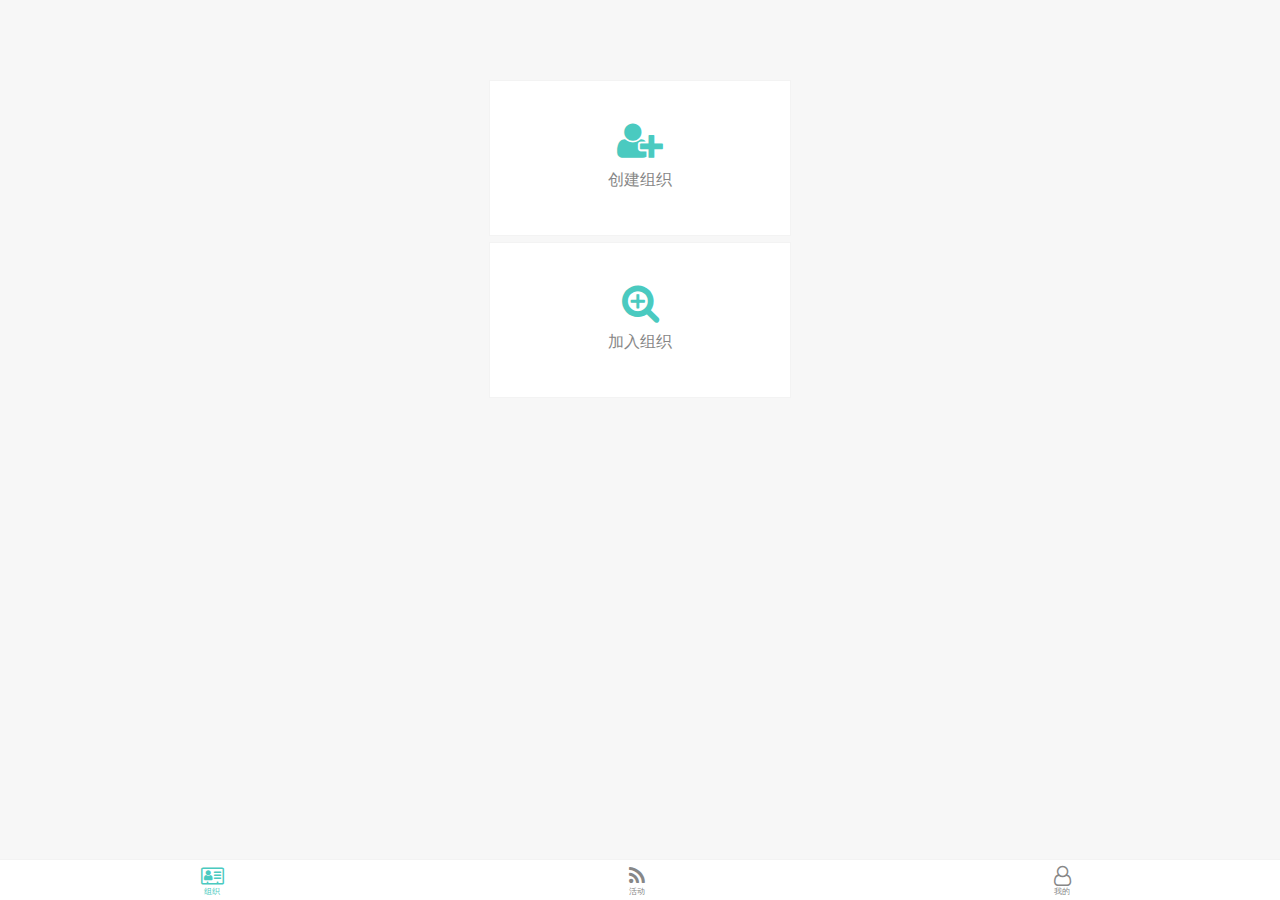
<file: pages/index.html>
<!DOCTYPE html>
<html>
<head>
	<title>社团组织</title>
	<meta charset="utf-8"> 
	<meta name="viewport" content="width=device-width,initial-scale=1.0, minimum-scale=1.0, maximum-scale=1.0, user-scalable=no,minimal-ui" />
  	<meta name="format-detection" content="telephone=no" />
  	<script>
    ;
    (function(doc, win) {
      var docEl = doc.documentElement,
        resizeEvt = 'orientationchange' in window ? 'orientationchange' : 'resize';
      var recalc = function() {
        var clientWidth = docEl.clientWidth;
        if (!clientWidth) return;
        var fontSize = 20 * (clientWidth / 375);
        fontSize = (fontSize > 54) ? 54 : fontSize;
        //如果是pc访问
        if (!/windows phone|iphone|android|iPad/ig.test(window.navigator.userAgent)) {
          fontSize = 20;
        }
        docEl.style.fontSize = fontSize + 'px';
        var dpi = window.devicePixelRatio;
        docEl.setAttribute('data-dpi', dpi);
        var scale = 1 / dpi;
      };
      if (!doc.addEventListener) return;
      win.addEventListener(resizeEvt, recalc, false);
      recalc();
    })(document, window);
  	</script>
	<link rel="stylesheet" type="text/css" href="../assets/css/awesome/font-awesome.css"></link>
	<link rel="stylesheet" type="text/css" href="../assets/css/style.css">
</head>
<body>
<div>

  <div class="action-group">
    <div class="jion-btn">
      <div class="action-icon"><i class="fa fa-user-plus"></i></div>
      <span>创建组织</span>
    </div>
    <div class="jion-btn">
      <div class="action-cion"><i class="fa fa-search-plus"></i></div>
      <span>加入组织</span>
    </div>
  </div>

	
	<div class="main-menu">
		<div class="active">
			<i class="fa fa-vcard-o"></i>
			<div>组织</div>
		</div>
		<div>
			<i class="fa fa-rss"></i>
			<div>活动</div>
		</div>
		<div class="">
			<i class="fa fa-user-o"></i>
			<div>我的</div>
		</div>
	</div>
</div>
</body>
</html>
</file>
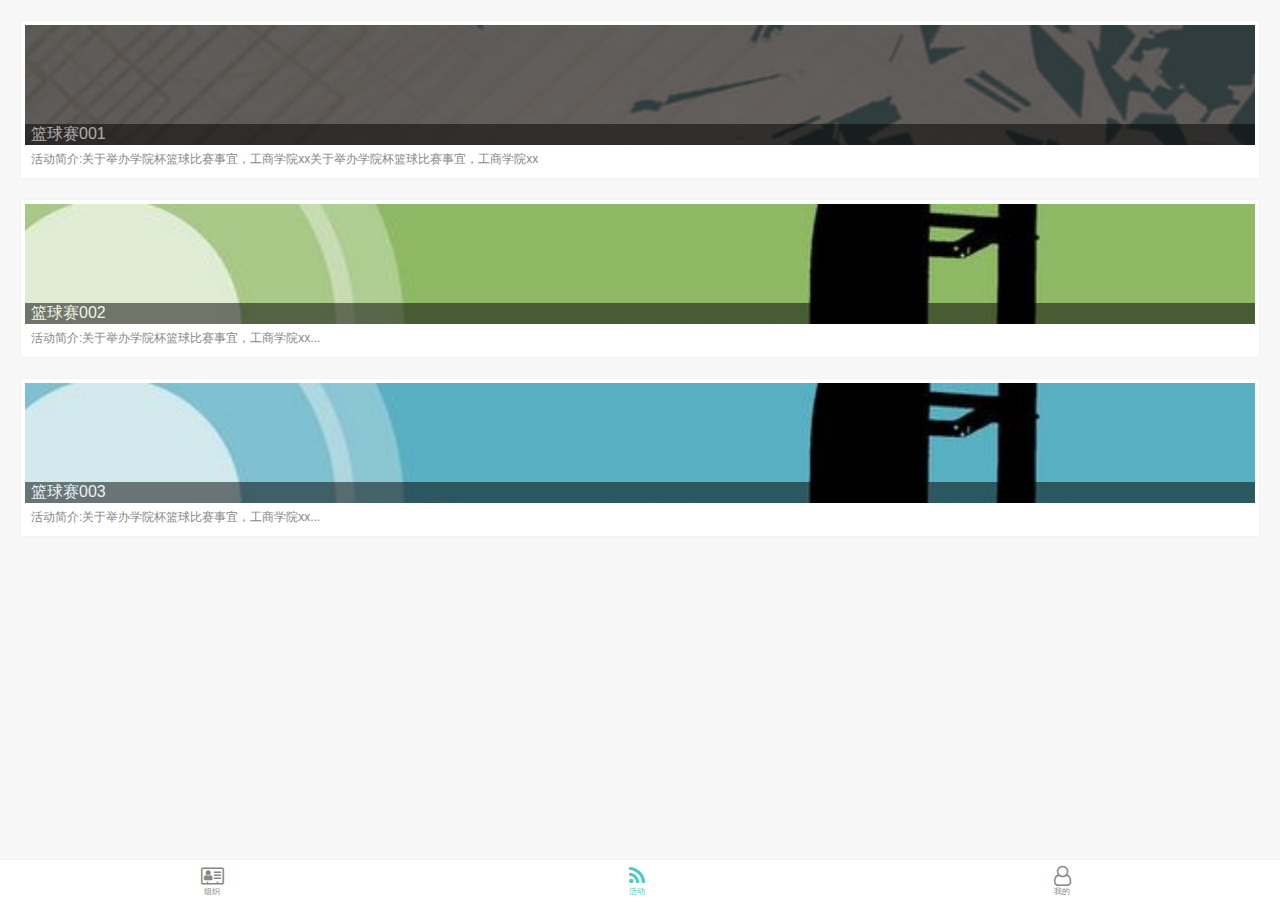
<file: pages/activitylist.html>
<!DOCTYPE html>
<html>
<head>
	<title>活动</title>
	<meta charset="utf-8"> 
	<meta name="viewport" content="width=device-width,initial-scale=1.0, minimum-scale=1.0, maximum-scale=1.0, user-scalable=no,minimal-ui" />
  	<meta name="format-detection" content="telephone=no" />
  	<script>
    ;
    (function(doc, win) {
      var docEl = doc.documentElement,
        resizeEvt = 'orientationchange' in window ? 'orientationchange' : 'resize';
      var recalc = function() {
        var clientWidth = docEl.clientWidth;
        if (!clientWidth) return;
        var fontSize = 20 * (clientWidth / 375);
        fontSize = (fontSize > 54) ? 54 : fontSize;
        //如果是pc访问
        if (!/windows phone|iphone|android|iPad/ig.test(window.navigator.userAgent)) {
          fontSize = 20;
        }
        docEl.style.fontSize = fontSize + 'px';
        var dpi = window.devicePixelRatio;
        docEl.setAttribute('data-dpi', dpi);
        var scale = 1 / dpi;
      };
      if (!doc.addEventListener) return;
      win.addEventListener(resizeEvt, recalc, false);
      recalc();
    })(document, window);
  	</script>
	<link rel="stylesheet" type="text/css" href="../assets/css/awesome/font-awesome.css"></link>
	<link rel="stylesheet" type="text/css" href="../assets/css/style.css">
</head>
<body>
<div>

  <div class="activity-list">
    <div class="list-item">
      <div class="item-main">
        <img src="../assets/img/activity-pic.jpeg">
        <div class="item-title">
         <div class="title">篮球赛001</div>
        </div>
      </div>
      <div class="item-info">
        活动简介:关于举办学院杯篮球比赛事宜，工商学院xx关于举办学院杯篮球比赛事宜，工商学院xx
      </div>
    </div>
    <div class="list-item">
      <div class="item-main">
        <img src="../assets/img/activity-pic1.jpeg">
        <div class="item-title">
         <div class="title">篮球赛002</div>
        </div>
      </div>
      <div class="item-info">
        活动简介:关于举办学院杯篮球比赛事宜，工商学院xx...
      </div>
    </div>
    <div class="list-item">
      <div class="item-main">
        <img src="../assets/img/activity-pic2.jpeg">
        <div class="item-title">
         <div class="title">篮球赛003</div>
        </div>
      </div>
      <div class="item-info">
        活动简介:关于举办学院杯篮球比赛事宜，工商学院xx...
      </div>
    </div>

  </div>

	
	<div class="main-menu">
		<div class="">
			<i class="fa fa-vcard-o"></i>
			<div>组织</div>
		</div>
		<div class="active">
			<i class="fa fa-rss"></i>
			<div>活动</div>
		</div>
		<div class="">
			<i class="fa fa-user-o"></i>
			<div>我的</div>
		</div>
	</div>
</div>
</body>
</html>
</file>
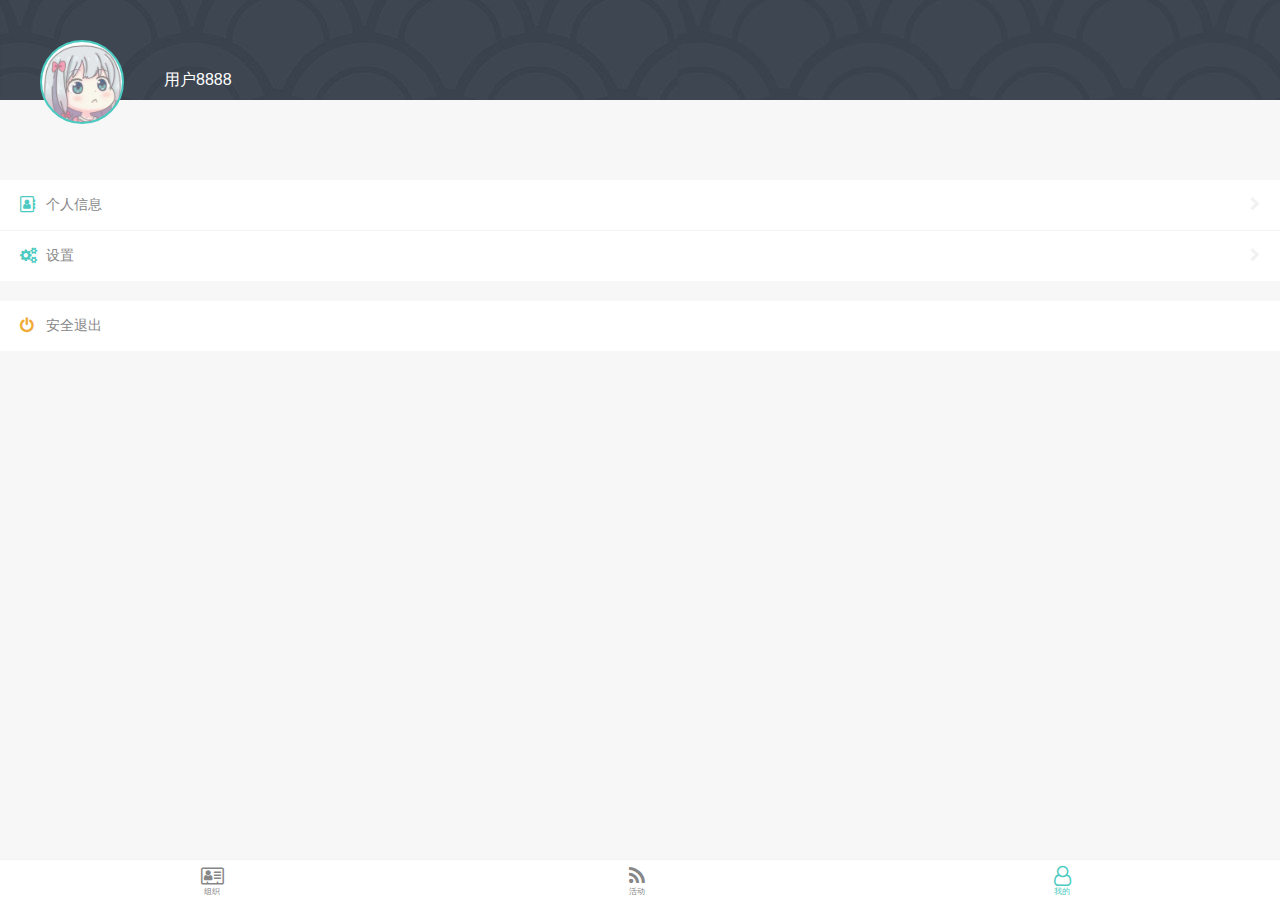
<file: pages/user.html>
<!DOCTYPE html>
<html>
<head>
	<title>用户中心</title>
	<meta charset="utf-8"> 
	<meta name="viewport" content="width=device-width,initial-scale=1.0, minimum-scale=1.0, maximum-scale=1.0, user-scalable=no,minimal-ui" />
  	<meta name="format-detection" content="telephone=no" />
  	<script>
    ;
    (function(doc, win) {
      var docEl = doc.documentElement,
        resizeEvt = 'orientationchange' in window ? 'orientationchange' : 'resize';
      var recalc = function() {
        var clientWidth = docEl.clientWidth;
        if (!clientWidth) return;
        var fontSize = 20 * (clientWidth / 375);
        fontSize = (fontSize > 54) ? 54 : fontSize;
        //如果是pc访问
        if (!/windows phone|iphone|android|iPad/ig.test(window.navigator.userAgent)) {
          fontSize = 20;
        }
        docEl.style.fontSize = fontSize + 'px';
        var dpi = window.devicePixelRatio;
        docEl.setAttribute('data-dpi', dpi);
        var scale = 1 / dpi;
      };
      if (!doc.addEventListener) return;
      win.addEventListener(resizeEvt, recalc, false);
      recalc();
    })(document, window);
  	</script>
	<link rel="stylesheet" type="text/css" href="../assets/css/awesome/font-awesome.css"></link>
	<link rel="stylesheet" type="text/css" href="../assets/css/style.css">
</head>
<body>
<div>
  <div class="user-center-head">
    <div class="user-pic"><img src="../assets/img/user.jpeg"></div>
    <div class="user-name">用户8888</div>
  </div>

  <div class="user-center-list">
    <div class="list-item">
      <div class="list-title">
      <div class="list-icon"><i class="fa fa-address-book-o"></i></div>
      <span>个人信息</span></div>
      <div class="list-arrow"><i class="fa fa-chevron-right"></i></div>
    </div>
    <div class="list-item">
      <div class="list-title">
      <div class="list-icon"><i class="fa fa-cogs"></i></div>
      <span>设置</span></div>
      <div class="list-arrow"><i class="fa fa-chevron-right"></i></div>
    </div>
   </div>

   <div class="user-center-sub">
     <div class="list-item">
      <div class="list-title">
      <div class="list-icon"><i class="fa fa-power-off"></i></div>
      <span>安全退出</span></div>
    </div>
   </div>
	
	<div class="main-menu">
		<div>
			<i class="fa fa-vcard-o"></i>
			<div>组织</div>
		</div>
		<div>
			<i class="fa fa-rss"></i>
			<div>活动</div>
		</div>
		<div class="active">
			<i class="fa fa-user-o"></i>
			<div>我的</div>
		</div>
	</div>
</div>
</body>
</html>
</file>
<file: assets/css/style.css>
html {
  background-color: #F7F7F7; }

body {
  color: #878787;
  margin: 0 !important;
  padding: 0 !important;
  background-color: #F7F7F7;
  font-family: PingFangSC-Regular,"Microsoft Yahei", "Helvetica Neue", Helvetica, STHeiTi, sans-serif;
  width: 100%;
  height: 100%;
  font-size: 1rem; }

.main-menu {
  width: 100%;
  position: fixed;
  bottom: 0;
  height: 2rem;
  border-top: 1px solid #f3f3f3;
  text-align: center;
  color: #878787;
  font-size: 0.4rem;
  background: #ffffff; }
  .main-menu > div {
    margin-top: 0.3rem;
    float: left;
    width: 33.2%; }
    .main-menu > div i {
      font-size: 1rem; }
    .main-menu > div.active {
      color: #4acac0; }

.action-group {
  margin-top: 4rem; }
  .action-group .jion-btn {
    background: #ffffff;
    width: 7rem;
    margin: 0.3rem auto;
    padding: 2rem 4rem;
    text-align: center;
    border: 1px solid #f3f3f3;
    color: #878787;
    font-size: 0.8rem;
    line-height: 1.5rem; }
    .action-group .jion-btn i {
      color: #4acac0;
      font-size: 2rem; }

.user-center-head {
  position: relative;
  background: url("../img/user-bg.jpg");
  padding: 2rem 1rem 1rem 2rem;
  height: 2rem; }
  .user-center-head > div {
    float: left; }
  .user-center-head .user-pic {
    width: 4rem;
    height: 4rem;
    background: #4acac0;
    border: 2px solid #4acac0;
    -webkit-border-radius: 4rem;
    -moz-border-radius: 4rem;
    border-radius: 4rem;
    overflow: hidden; }
    .user-center-head .user-pic img {
      width: 4rem;
      height: 4rem; }
  .user-center-head .user-name {
    font-size: 0.8rem;
    margin-left: 2rem;
    color: #ffffff;
    height: 4rem;
    line-height: 4rem; }

.user-center-list .list-item, .user-center-sub .list-item {
  background: #ffffff;
  padding: 0.8rem 1rem;
  font-size: 0.7rem;
  color: #878787;
  overflow: hidden;
  border-bottom: 1px solid #f3f3f3; }
  .user-center-list .list-item:last-child, .user-center-sub .list-item:last-child {
    border-bottom: 0; }
  .user-center-list .list-item .list-title, .user-center-sub .list-item .list-title {
    float: left; }
    .user-center-list .list-item .list-title .list-icon, .user-center-sub .list-item .list-title .list-icon {
      float: left;
      width: 1.3rem; }
    .user-center-list .list-item .list-title i, .user-center-sub .list-item .list-title i {
      font-size: 0.8rem;
      color: #4acac0;
      line-height: 0.8rem; }
  .user-center-list .list-item .list-arrow, .user-center-sub .list-item .list-arrow {
    float: right; }
    .user-center-list .list-item .list-arrow i, .user-center-sub .list-item .list-arrow i {
      color: #f1f1f1; }

.user-center-list {
  margin-top: 4rem; }

.user-center-sub {
  margin-top: 1rem; }
  .user-center-sub i {
    color: #f0ab37 !important; }

.activity-list .list-item {
  margin: 1rem;
  background: #ffffff;
  padding: 0.2rem;
  overflow: hidden;
  border: 1px solid #f3f3f3; }
  .activity-list .list-item .item-main {
    position: relative;
    height: 6rem;
    overflow: hidden; }
    .activity-list .list-item .item-main img {
      width: 100%; }
    .activity-list .list-item .item-main .item-title {
      width: 100%;
      position: absolute;
      bottom: 0;
      font-size: 0.8rem;
      background: #000000;
      opacity: 0.5;
      padding-left: 0.3rem; }
      .activity-list .list-item .item-main .item-title .title {
        color: #ffffff;
        opacity: 1; }
  .activity-list .list-item .item-info {
    width: 100%;
    white-space: nowrap;
    overflow: hidden;
    text-overflow: ellipsis;
    padding: 0.3rem;
    font-size: 0.6rem; }

/*# sourceMappingURL=style.css.map */
</file>
